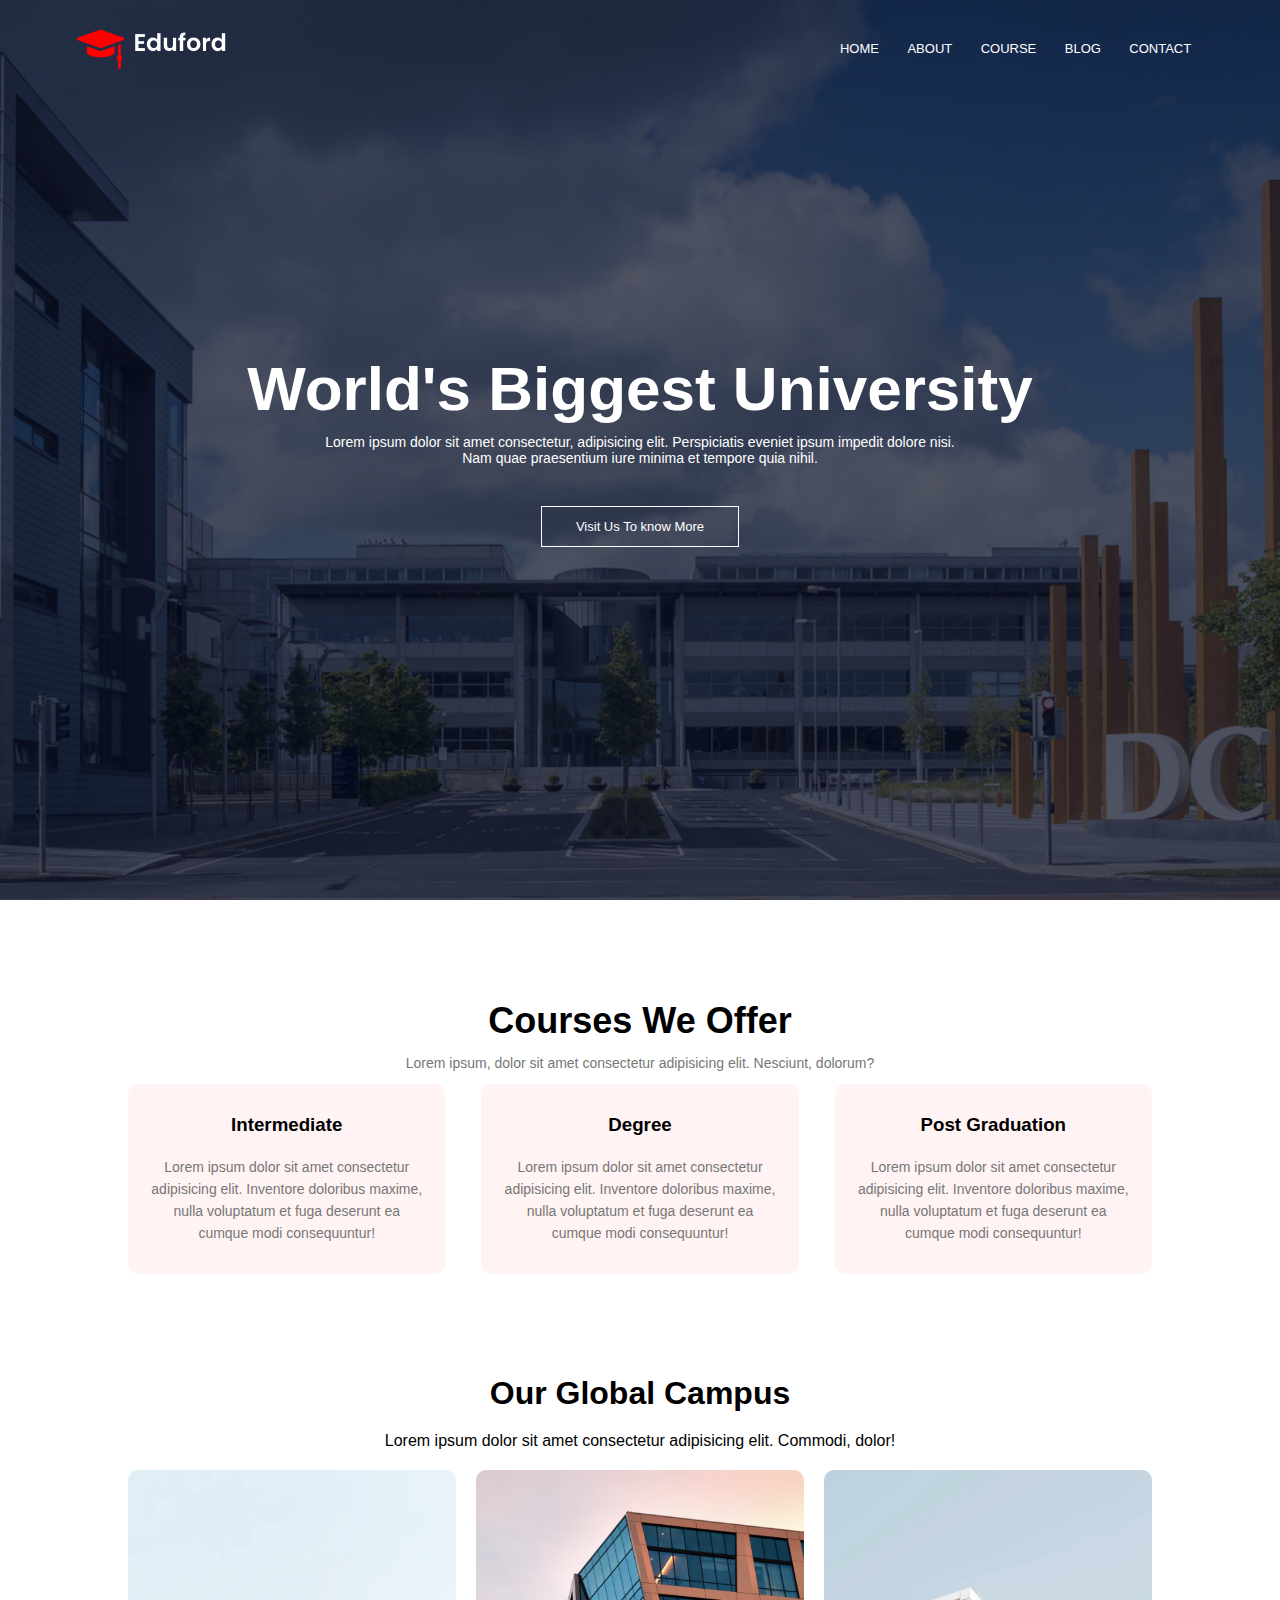
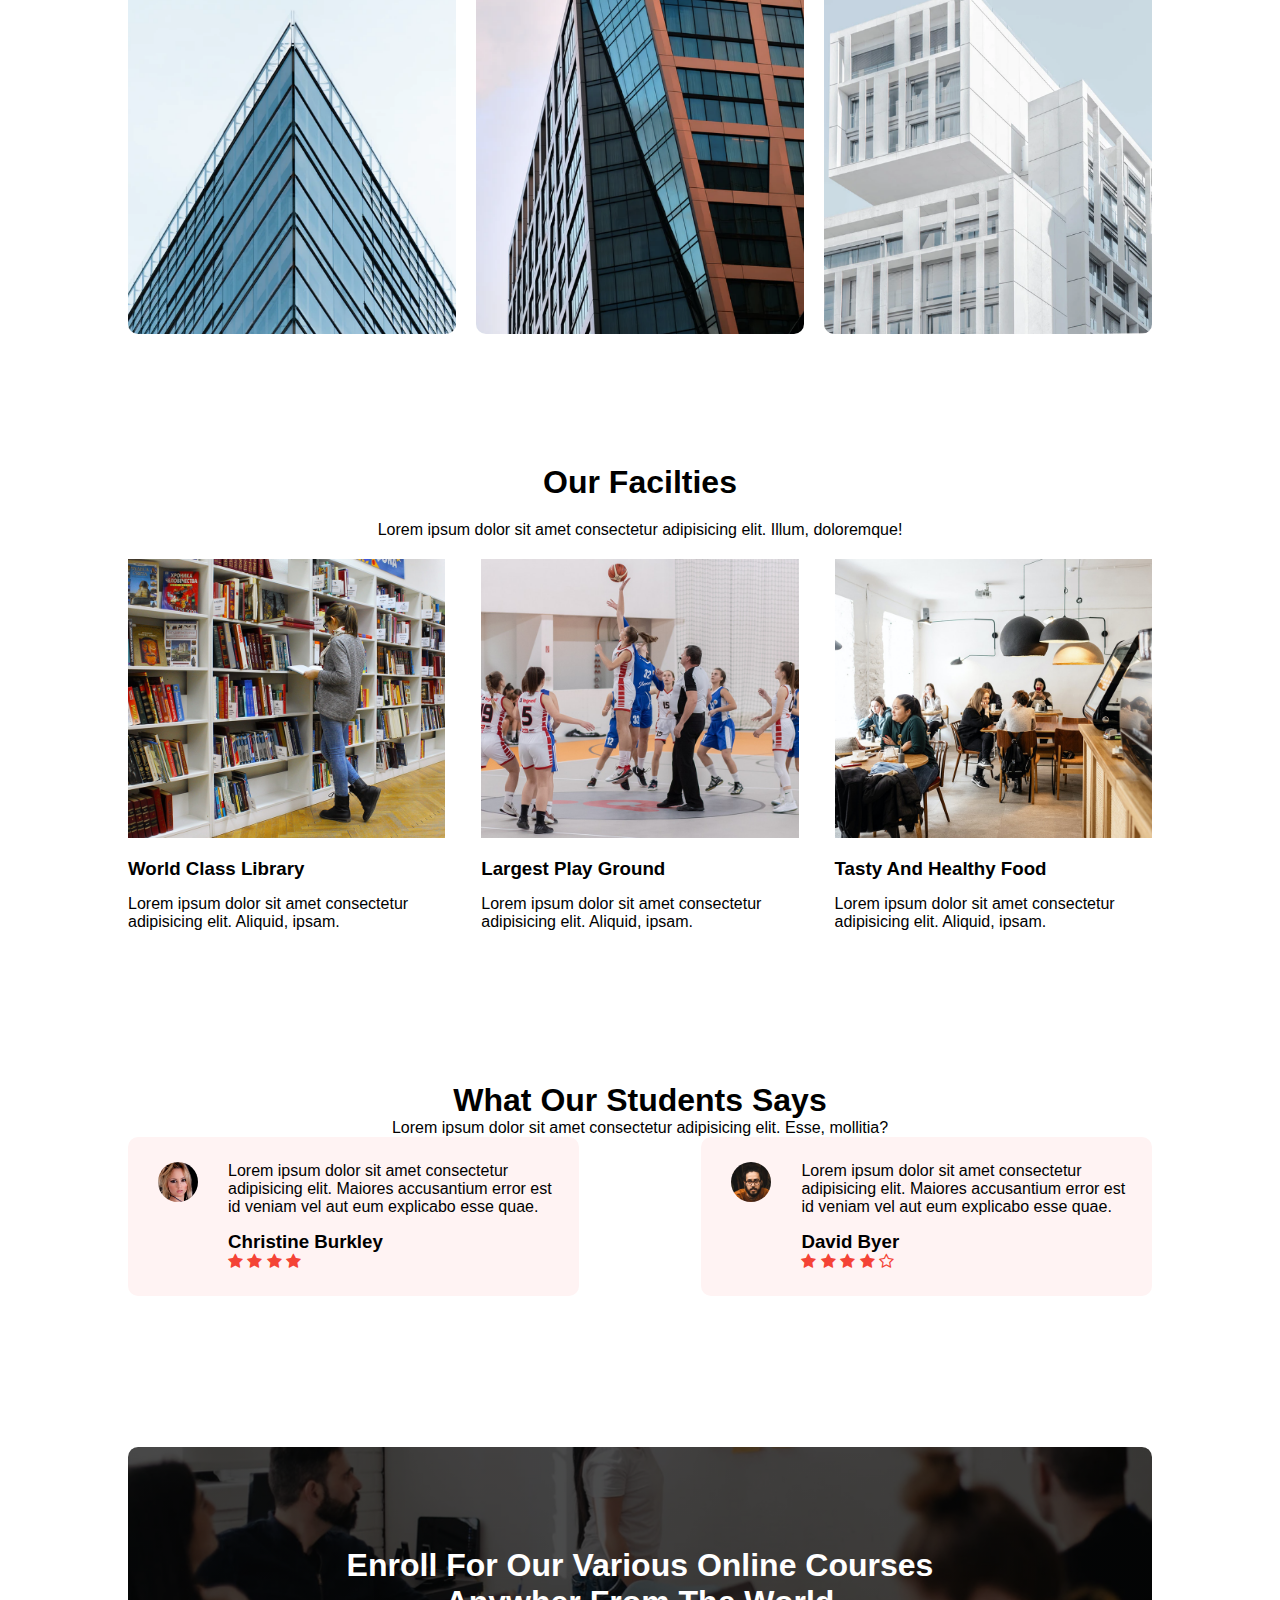
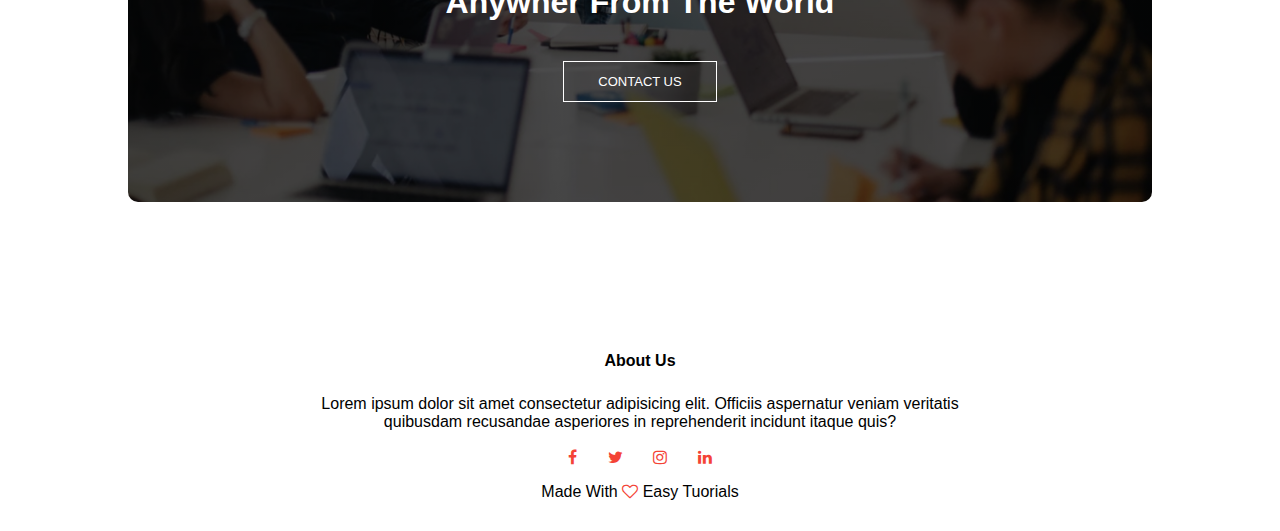
<file: index.html>
<!DOCTYPE html>
<html lang="en">
  <head>
    <meta charset="UTF-8" />
    <meta name="viewport" content="width=device-width, initial-scale=1.0" />
    <title>EDUFORD WEBSITE</title>
    <link rel="stylesheet" href="/assets/css/style.css" />
    <link
      href="//maxcdn.bootstrapcdn.com/font-awesome/4.1.0/css/font-awesome.min.css"
      rel="stylesheet"
    />
  </head>
  <body>
    <section class="header" id="navLinks">
      <nav>
        <a href="index.html"><img src="/assets/eduford_img/logo.png" /></a>
        <div class="nav-links">
          <i class="fa fa-times" onclick="hideMenu()"></i>
          <ul>
            <li><a href="index.html">HOME</a></li>
            <li><a href="about.html">ABOUT</a></li>
            <li><a href="cours.html">COURSE</a></li>
            <li><a href="blog.html">BLOG</a></li>
            <li><a href="contact.html">CONTACT</a></li>
          </ul>
        </div>
        <i class="fa fa-bars" onclick="showMenu()"></i>
      </nav>

      <div class="text-about">
        <h1>World's Biggest University</h1>
        <p>
          Lorem ipsum dolor sit amet consectetur, adipisicing elit. Perspiciatis
          eveniet ipsum impedit dolore nisi. <br />
          Nam quae praesentium iure minima et tempore quia nihil.
        </p>
        <a href="#" class="hero-btn">Visit Us To know More</a>
      </div>
    </section>

    <section class="course">
      <h1>Courses We Offer</h1>
      <p>
        Lorem ipsum, dolor sit amet consectetur adipisicing elit. Nesciunt,
        dolorum?
      </p>

      <div class="row">
        <div class="course-col">
          <h3>Intermediate</h3>
          <p>
            Lorem ipsum dolor sit amet consectetur adipisicing elit. Inventore
            doloribus maxime, nulla voluptatum et fuga deserunt ea cumque modi
            consequuntur!
          </p>
        </div>

        <div class="course-col">
          <h3>Degree</h3>
          <p>
            Lorem ipsum dolor sit amet consectetur adipisicing elit. Inventore
            doloribus maxime, nulla voluptatum et fuga deserunt ea cumque modi
            consequuntur!
          </p>
        </div>

        <div class="course-col">
          <h3>Post Graduation</h3>
          <p>
            Lorem ipsum dolor sit amet consectetur adipisicing elit. Inventore
            doloribus maxime, nulla voluptatum et fuga deserunt ea cumque modi
            consequuntur!
          </p>
        </div>
      </div>
    </section>

    <section class="campus">
      <h1>Our Global Campus</h1>
      <p>
        Lorem ipsum dolor sit amet consectetur adipisicing elit. Commodi, dolor!
      </p>

      <div class="row">
        <div class="campus-col">
          <img src="/assets/eduford_img/london.png" />
          <div class="layer">
            <h3>LONDON</h3>
          </div>
        </div>

        <div class="campus-col">
          <img src="/assets/eduford_img/newyork.png" />
          <div class="layer">
            <h3>NEW YORK</h3>
          </div>
        </div>

        <div class="campus-col">
          <img src="assets/eduford_img/washington.png" />
          <div class="layer">
            <h3>WASHINGTON</h3>
          </div>
        </div>
      </div>
    </section>

    <section class="facilities">
      <h1>Our Facilties</h1>
      <p>
        Lorem ipsum dolor sit amet consectetur adipisicing elit. Illum,
        doloremque!
      </p>

      <div class="row">
        <div class="facilities-col">
          <img src="/assets/eduford_img/library.png" />
          <h3>World Class Library</h3>
          <p>
            Lorem ipsum dolor sit amet consectetur adipisicing elit. Aliquid,
            ipsam.
          </p>
        </div>

        <div class="facilities-col">
          <img src="/assets/eduford_img/basketball.png" />
          <h3>Largest Play Ground</h3>
          <p>
            Lorem ipsum dolor sit amet consectetur adipisicing elit. Aliquid,
            ipsam.
          </p>
        </div>

        <div class="facilities-col">
          <img src="assets/eduford_img/cafeteria.png" />
          <h3>Tasty And Healthy Food</h3>
          <p>
            Lorem ipsum dolor sit amet consectetur adipisicing elit. Aliquid,
            ipsam.
          </p>
        </div>
      </div>
    </section>

    <section class="testiomonials">
      <h1>What Our Students Says</h1>
      <p>
        Lorem ipsum dolor sit amet consectetur adipisicing elit. Esse, mollitia?
      </p>

      <div class="row">
        <div class="testiomonials-col">
          <img src="/assets/eduford_img/user1.jpg" />
          <div>
            <p>
              Lorem ipsum dolor sit amet consectetur adipisicing elit. Maiores
              accusantium error est id veniam vel aut eum explicabo esse quae.
            </p>
            <h3>Christine Burkley</h3>
            <i class="fa fa-star"></i>
            <i class="fa fa-star"></i>
            <i class="fa fa-star"></i>
            <i class="fa fa-star"></i>
            <i class="fa fa-star--o"></i>
          </div>
        </div>

        <div class="testiomonials-col">
          <img src="/assets/eduford_img/user2.jpg" />
          <div>
            <p>
              Lorem ipsum dolor sit amet consectetur adipisicing elit. Maiores
              accusantium error est id veniam vel aut eum explicabo esse quae.
            </p>
            <h3>David Byer</h3>
            <i class="fa fa-star"></i>
            <i class="fa fa-star"></i>
            <i class="fa fa-star"></i>
            <i class="fa fa-star"></i>
            <i class="fa fa-star-o"></i>
          </div>
        </div>
      </div>
    </section>

    <section class="cta">
      <h1>
        Enroll For Our Various Online Courses <br />Anywher From The World
      </h1>
      <a href="" class="hero-btn">CONTACT US</a>
    </section>

    <section class="footer">
      <h4>About Us</h4>
      <p>
        Lorem ipsum dolor sit amet consectetur adipisicing elit. Officiis
        aspernatur veniam veritatis <br />
        quibusdam recusandae asperiores in reprehenderit incidunt itaque quis?
      </p>
      <div class="icons">
        <i class="fa fa-facebook"></i>
        <i class="fa fa-twitter"></i>
        <i class="fa fa-instagram"></i>
        <i class="fa fa-linkedin"></i>
      </div>
      <p>Made With <i class="fa fa-heart-o"></i> Easy Tuorials</p>
    </section>
    <script src="/assets/js/app.js"></script>
  </body>
</html>
</file>
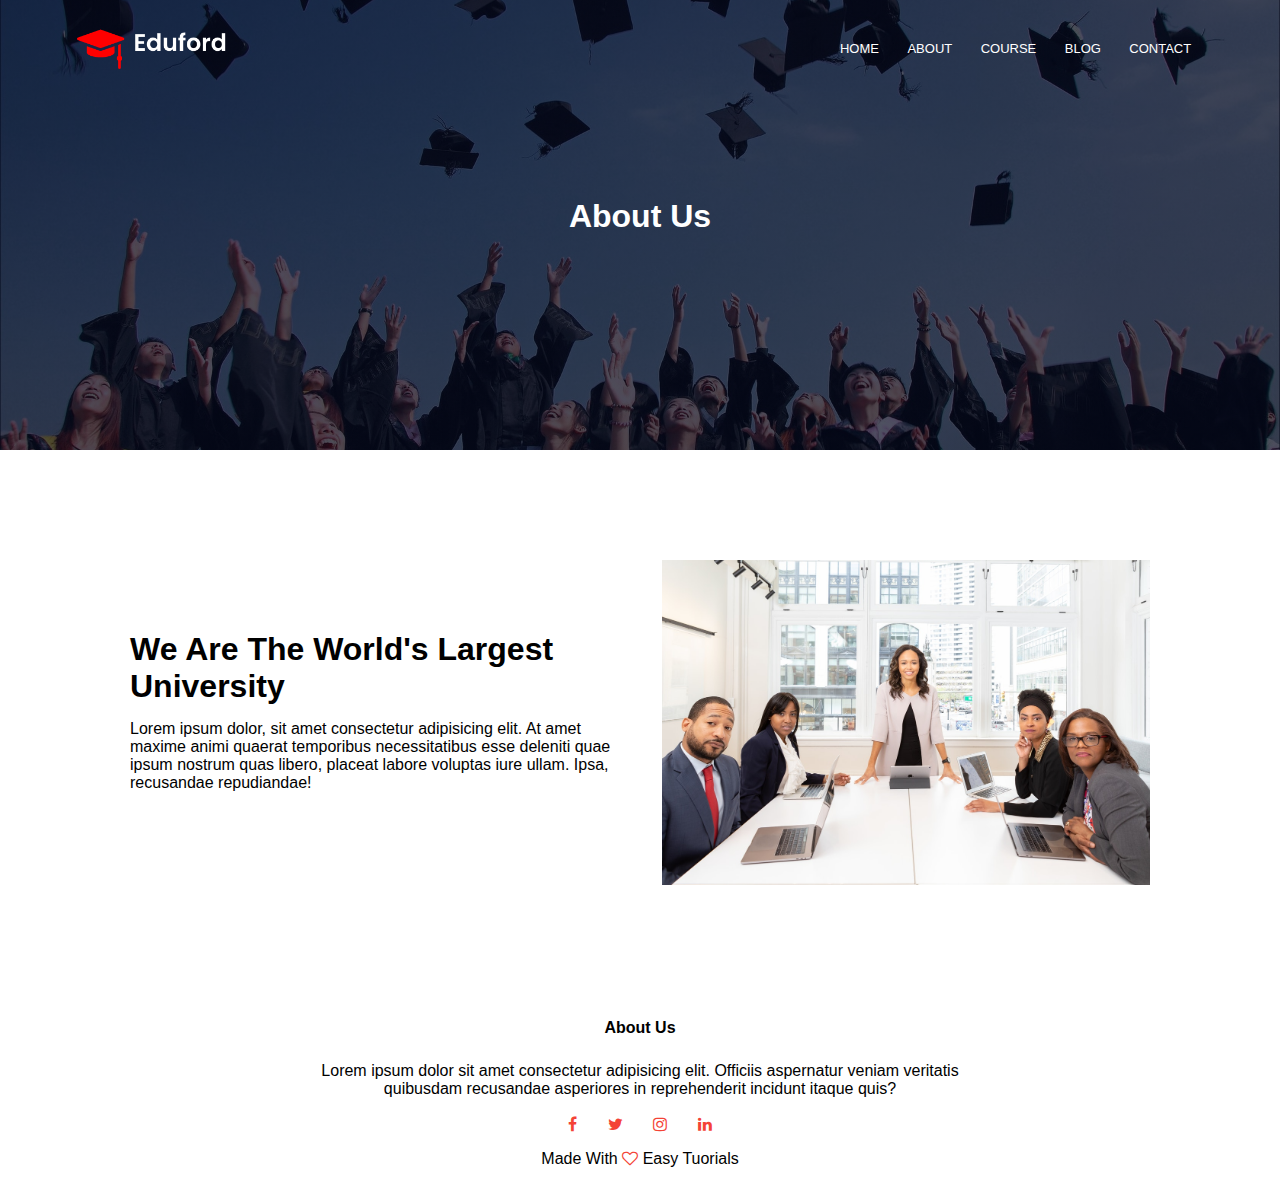
<file: about.html>
<!DOCTYPE html>
<html lang="en">
  <head>
    <meta charset="UTF-8" />
    <meta name="viewport" content="width=device-width, initial-scale=1.0" />
    <title>EDUFORD WEBSITE</title>
    <link rel="stylesheet" href="/assets/css/style.css" />
    <link
      href="//maxcdn.bootstrapcdn.com/font-awesome/4.1.0/css/font-awesome.min.css"
      rel="stylesheet"
    />
  </head>
  <body>
    <section class="sub-header" id="navLinks">
      <nav>
        <a href="index.html"><img src="/assets/eduford_img/logo.png" /></a>
        <div class="nav-links">
          <i class="fa fa-times" onclick="hideMenu()"></i>
          <ul>
            <li><a href="index.html">HOME</a></li>
            <li><a href="about.html">ABOUT</a></li>
            <li><a href="cours.html">COURSE</a></li>
            <li><a href="blog.html">BLOG</a></li>
            <li><a href="contact.html">CONTACT</a></li>
          </ul>
        </div>

        <i class="fa fa-bars" onclick="showMenu()"></i>
      </nav>
      <h1>About Us</h1>
    </section>

    <section class="about-us">
      <div class="row">
        <div class="about-col">
          <h1>We Are The World's Largest University</h1>
          <p>
            Lorem ipsum dolor, sit amet consectetur adipisicing elit. At amet
            maxime animi quaerat temporibus necessitatibus esse deleniti quae
            ipsum nostrum quas libero, placeat labore voluptas iure ullam. Ipsa,
            recusandae repudiandae!
          </p>
        </div>
        <div class="about-col">
          <img src="/assets/eduford_img/about.jpg" />
        </div>
      </div>
    </section>

    <section class="footer">
      <h4>About Us</h4>
      <p>
        Lorem ipsum dolor sit amet consectetur adipisicing elit. Officiis
        aspernatur veniam veritatis <br />
        quibusdam recusandae asperiores in reprehenderit incidunt itaque quis?
      </p>
      <div class="icons">
        <i class="fa fa-facebook"></i>
        <i class="fa fa-twitter"></i>
        <i class="fa fa-instagram"></i>
        <i class="fa fa-linkedin"></i>
      </div>
      <p>Made With <i class="fa fa-heart-o"></i> Easy Tuorials</p>
    </section>
    <script src="/assets/js/app.js"></script>
  </body>
</html>
</file>
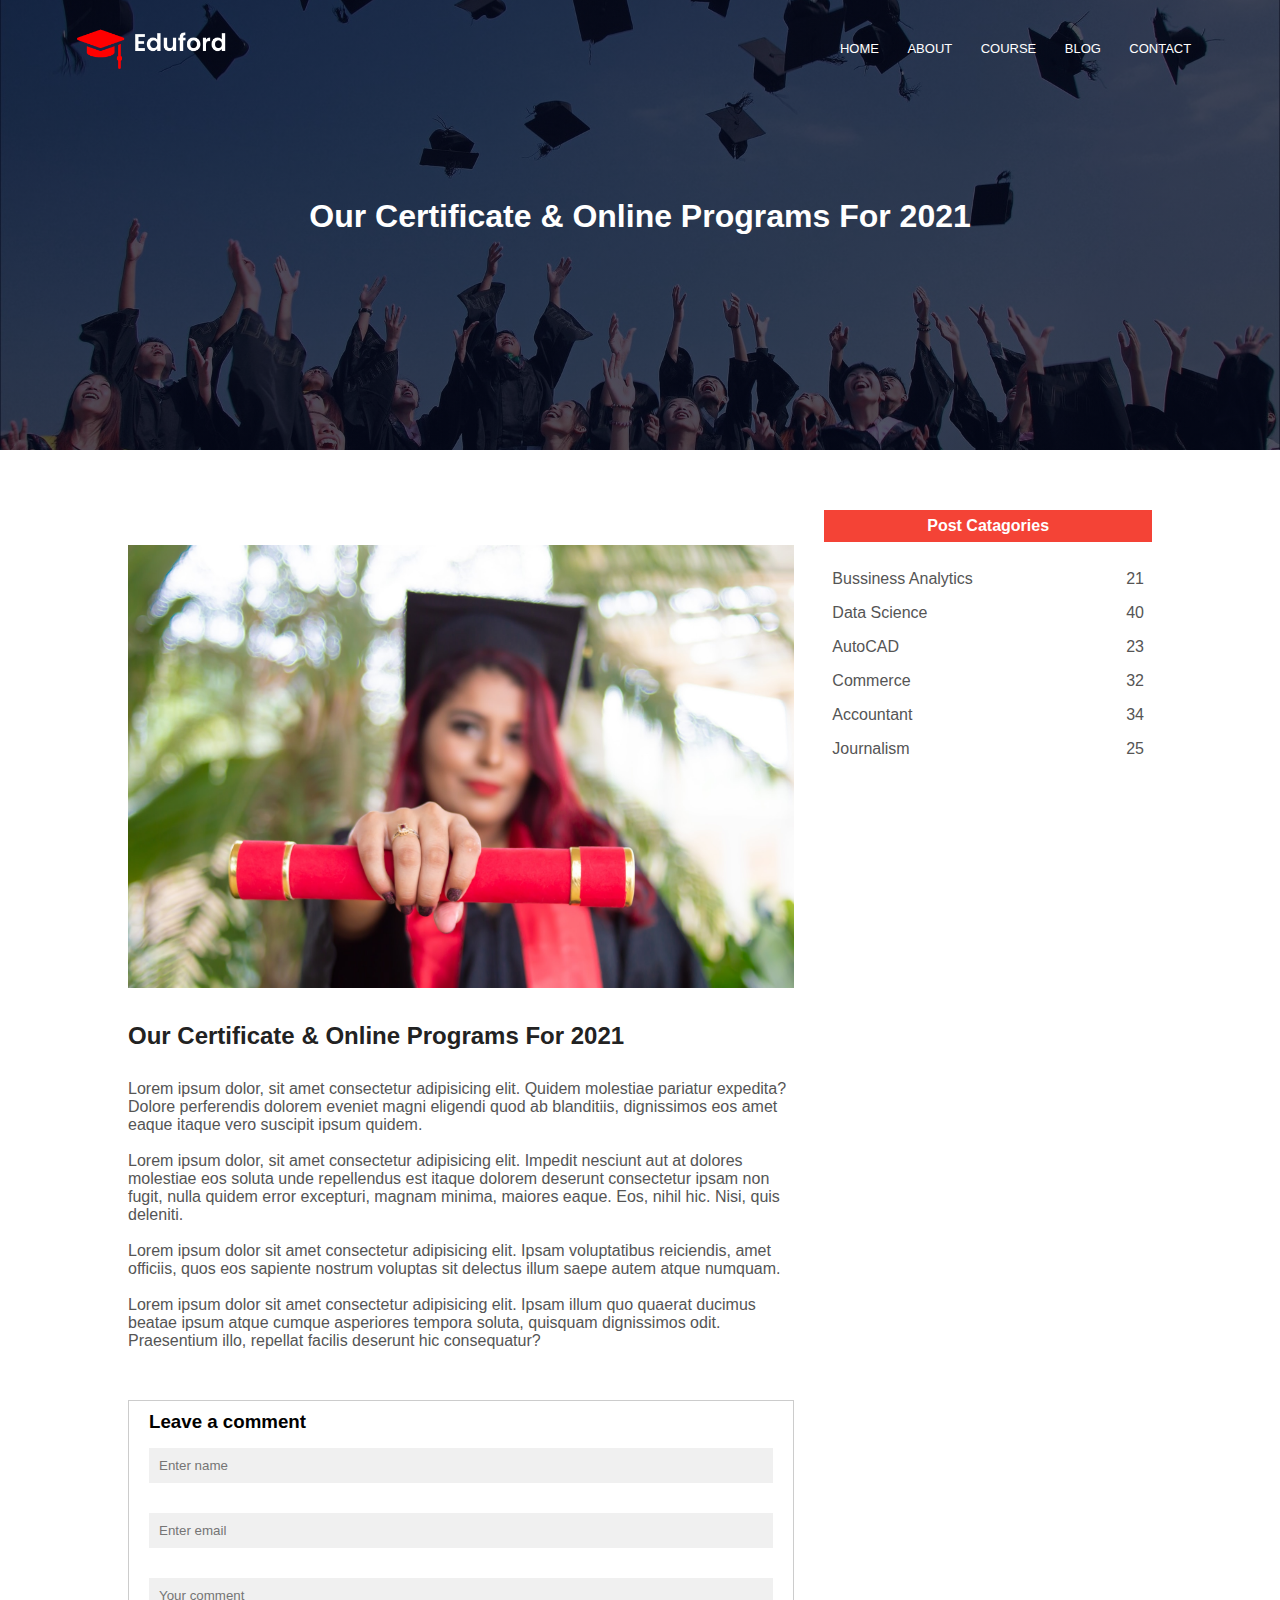
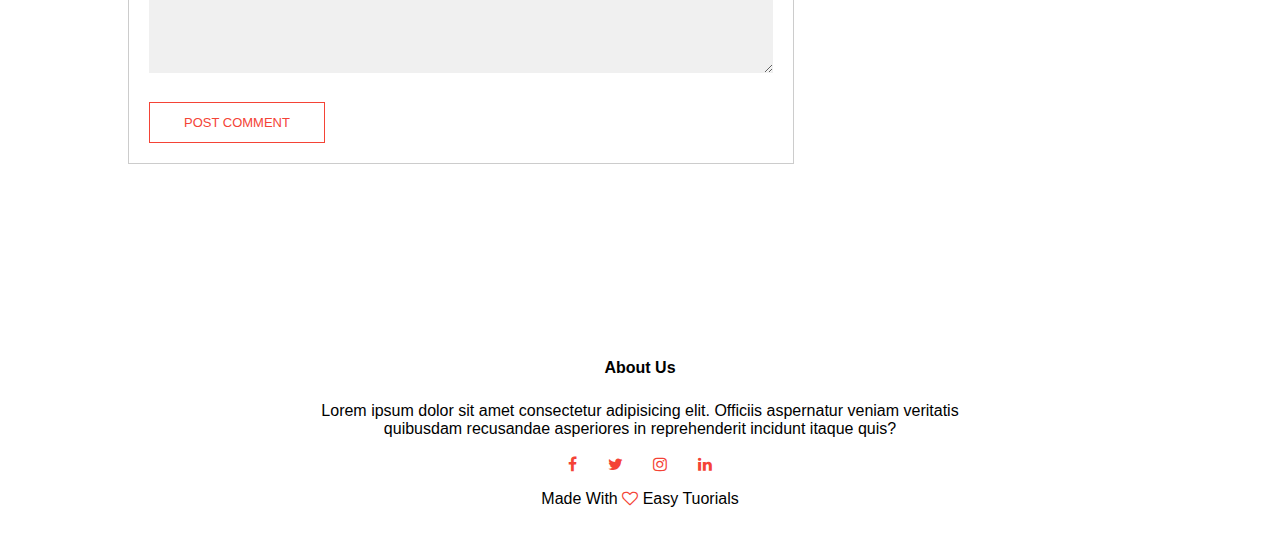
<file: blog.html>
<!DOCTYPE html>
<html lang="en">
  <head>
    <meta charset="UTF-8" />
    <meta name="viewport" content="width=device-width, initial-scale=1.0" />
    <title>EDUFORD WEBSITE</title>
    <link rel="stylesheet" href="/assets/css/style.css" />
    <link
      href="//maxcdn.bootstrapcdn.com/font-awesome/4.1.0/css/font-awesome.min.css"
      rel="stylesheet"
    />
  </head>
  <body>
    <section class="sub-header" id="navLinks">
      <nav>
        <a href="index.html"><img src="/assets/eduford_img/logo.png" /></a>
        <div class="nav-links">
          <i class="fa fa-times" onclick="hideMenu()"></i>
          <ul>
            <li><a href="index.html">HOME</a></li>
            <li><a href="about.html">ABOUT</a></li>
            <li><a href="cours.html">COURSE</a></li>
            <li><a href="blog.html">BLOG</a></li>
            <li><a href="contact.html">CONTACT</a></li>
          </ul>
        </div>
        <i class="fa fa-bars" onclick="showMenu()"></i>
      </nav>
      <h1>Our Certificate & Online Programs For 2021</h1>
    </section>

    <section class="blog">
      <div class="row">
        <div class="blog-left">
          <img src="/assets/eduford_img/certificate.jpg" />
          <h2>Our Certificate & Online Programs For 2021</h2>
          <p>
            Lorem ipsum dolor, sit amet consectetur adipisicing elit. Quidem
            molestiae pariatur expedita? Dolore perferendis dolorem eveniet
            magni eligendi quod ab blanditiis, dignissimos eos amet eaque itaque
            vero suscipit ipsum quidem.
          </p>
          <br />
          <p>
            Lorem ipsum dolor, sit amet consectetur adipisicing elit. Impedit
            nesciunt aut at dolores molestiae eos soluta unde repellendus est
            itaque dolorem deserunt consectetur ipsam non fugit, nulla quidem
            error excepturi, magnam minima, maiores eaque. Eos, nihil hic. Nisi,
            quis deleniti.
          </p>
          <br />
          <p>
            Lorem ipsum dolor sit amet consectetur adipisicing elit. Ipsam
            voluptatibus reiciendis, amet officiis, quos eos sapiente nostrum
            voluptas sit delectus illum saepe autem atque numquam.
          </p>
          <br />
          <p>
            Lorem ipsum dolor sit amet consectetur adipisicing elit. Ipsam illum
            quo quaerat ducimus beatae ipsum atque cumque asperiores tempora
            soluta, quisquam dignissimos odit. Praesentium illo, repellat
            facilis deserunt hic consequatur?
          </p>
          <div class="comment-box">
            <h3>Leave a comment</h3>

            <form class="comment-form">
              <input type="text" placeholder="Enter name" />
              <input type="email" placeholder="Enter email" />
              <textarea rows="5" placeholder="Your comment"></textarea>
              <button type="submit" class="hero-btn red-btn">
                POST COMMENT
              </button>
            </form>
          </div>
        </div>

        <div class="blog-right">
          <h3>Post Catagories</h3>
          <div>
            <span>Bussiness Analytics</span>
            <span>21</span>
          </div>

          <div>
            <span>Data Science</span>
            <span>40</span>
          </div>

          <div>
            <span>AutoCAD</span>
            <span>23</span>
          </div>

          <div>
            <span>Commerce</span>
            <span>32</span>
          </div>

          <div>
            <span>Accountant</span>
            <span>34</span>
          </div>

          <div>
            <span>Journalism</span>
            <span>25</span>
          </div>
        </div>
      </div>
    </section>

    <section class="footer">
      <h4>About Us</h4>
      <p>
        Lorem ipsum dolor sit amet consectetur adipisicing elit. Officiis
        aspernatur veniam veritatis <br />
        quibusdam recusandae asperiores in reprehenderit incidunt itaque quis?
      </p>
      <div class="icons">
        <i class="fa fa-facebook"></i>
        <i class="fa fa-twitter"></i>
        <i class="fa fa-instagram"></i>
        <i class="fa fa-linkedin"></i>
      </div>
      <p>Made With <i class="fa fa-heart-o"></i> Easy Tuorials</p>
    </section>

    <script src="/assets/js/app.js"></script>
  </body>
</html>
</file>
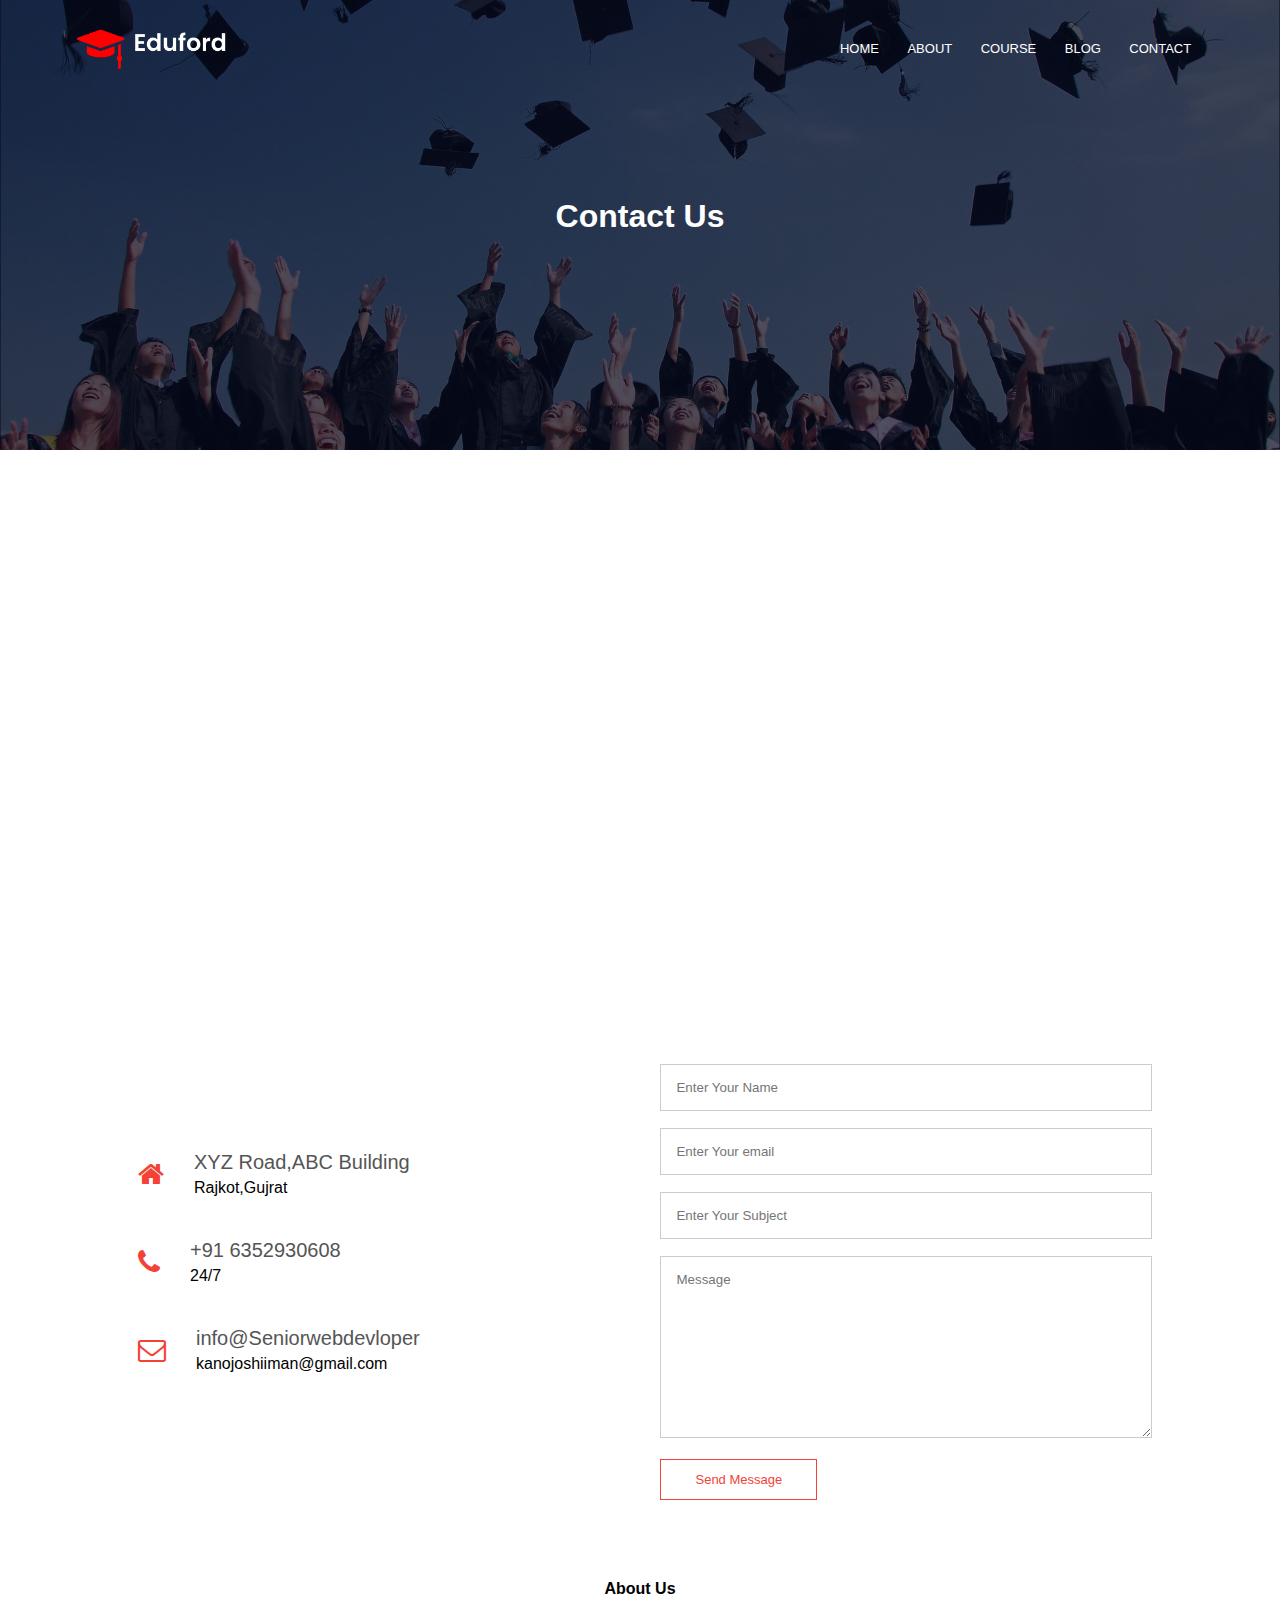
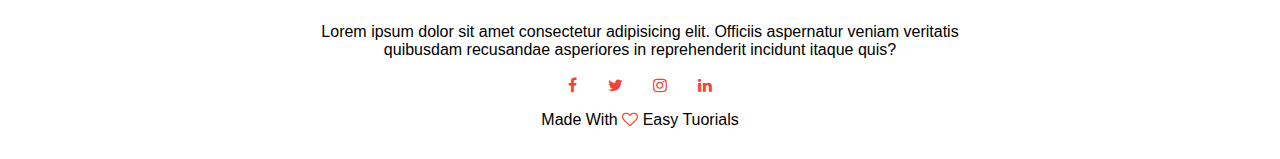
<file: contact.html>
<!DOCTYPE html>
<html lang="en">
  <head>
    <meta charset="UTF-8" />
    <meta name="viewport" content="width=device-width, initial-scale=1.0" />
    <title>EDUFORD WEBSITE</title>
    <link rel="stylesheet" href="/assets/css/style.css" />
    <link
      href="//maxcdn.bootstrapcdn.com/font-awesome/4.1.0/css/font-awesome.min.css"
      rel="stylesheet"
    />
  </head>
  <body>
    <section class="sub-header" id="navLinks">
      <nav>
        <a href="index.html"><img src="/assets/eduford_img/logo.png" /></a>
        <div class="nav-links">
          <i class="fa fa-times" onclick="hideMenu()"></i>
          <ul>
            <li><a href="index.html">HOME</a></li>
            <li><a href="about.html">ABOUT</a></li>
            <li><a href="cours.html">COURSE</a></li>
            <li><a href="blog.html">BLOG</a></li>
            <li><a href="contact.html">CONTACT</a></li>
          </ul>
        </div>
        <i class="fa fa-bars" onclick="showMenu()"></i>
      </nav>
      <h1>Contact Us</h1>
    </section>

    <section class="location">
      <iframe
        src="https://www.google.com/maps/embed?pb=!1m18!1m12!1m3!1d118147.68689002132!2d70.73889416545614!3d22.27362502831972!2m3!1f0!2f0!3f0!3m2!1i1024!2i768!4f13.1!3m3!1m2!1s0x3959c98ac71cdf0f%3A0x76dd15cfbe93ad3b!2sRajkot%2C%20Gujarat!5e0!3m2!1sen!2sin!4v1709962761508!5m2!1sen!2sin"
        width="600"
        height="450"
        style="border: 0"
        allowfullscreen=""
        loading="lazy"
        referrerpolicy="no-referrer-when-downgrade"
      ></iframe>
    </section>

    <section class="contact-us">
      <div class="row">
        <div class="contact-col">
          <div>
            <i class="fa fa-home"></i>
            <span>
              <h5>XYZ Road,ABC Building</h5>
              <p>Rajkot,Gujrat</p>
            </span>
          </div>

          <div>
            <i class="fa fa-phone"></i>
            <span>
              <h5>+91 6352930608</h5>
              <p>24/7</p>
            </span>
          </div>

          <div>
            <i class="fa fa-envelope-o"></i>
            <span>
              <h5>info@Seniorwebdevloper</h5>
              <p>kanojoshiiman@gmail.com</p>
            </span>
          </div>
        </div>

        <div class="contact-col">
          <form action="">
            <input type="text" placeholder="Enter Your Name" required />
            <input type="email" placeholder="Enter Your email" required />
            <input type="text" placeholder="Enter Your Subject" required />
            <textarea rows="10" placeholder="Message" required></textarea>
            <button type="submit" class="hero-btn red-btn">Send Message</button>
          </form>
        </div>
      </div>
    </section>
    <section class="footer">
      <h4>About Us</h4>
      <p>
        Lorem ipsum dolor sit amet consectetur adipisicing elit. Officiis
        aspernatur veniam veritatis <br />
        quibusdam recusandae asperiores in reprehenderit incidunt itaque quis?
      </p>
      <div class="icons">
        <i class="fa fa-facebook"></i>
        <i class="fa fa-twitter"></i>
        <i class="fa fa-instagram"></i>
        <i class="fa fa-linkedin"></i>
      </div>
      <p>Made With <i class="fa fa-heart-o"></i> Easy Tuorials</p>
    </section>
    <script src="/assets/js/app.js"></script>
  </body>
</html>
</file>
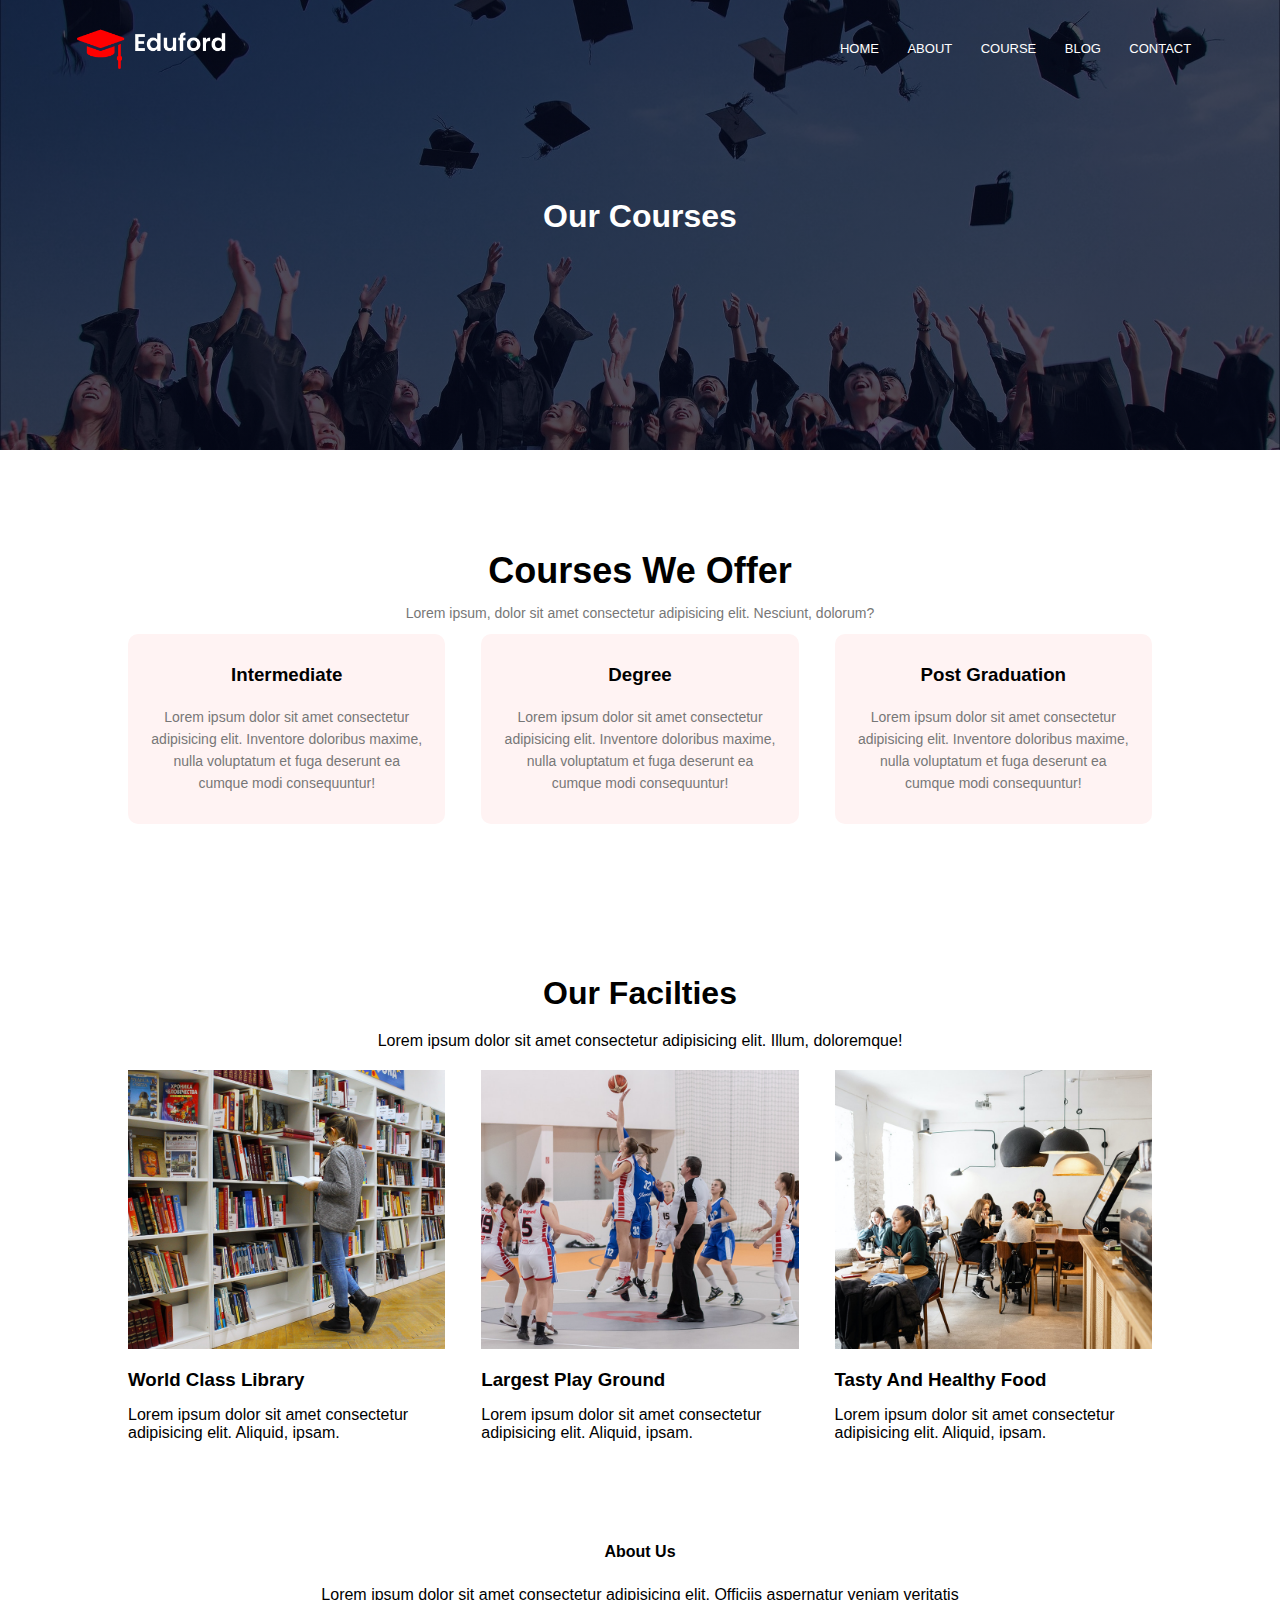
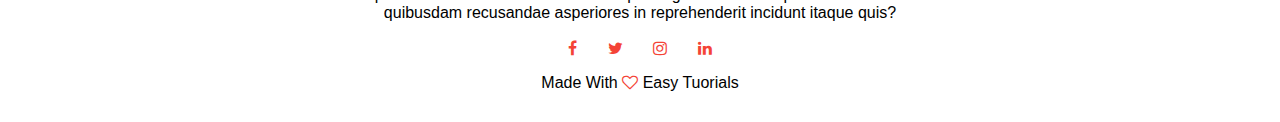
<file: cours.html>
<!DOCTYPE html>
<html lang="en">
  <head>
    <meta charset="UTF-8" />
    <meta name="viewport" content="width=device-width, initial-scale=1.0" />
    <title>EDUFORD WEBSITE</title>
    <link rel="stylesheet" href="/assets/css/style.css" />
    <link
      href="//maxcdn.bootstrapcdn.com/font-awesome/4.1.0/css/font-awesome.min.css"
      rel="stylesheet"
    />
  </head>
  <body>
    <section class="sub-header" id="navLinks">
      <nav>
        <a href="index.html"><img src="/assets/eduford_img/logo.png" /></a>
        <div class="nav-links">
          <i class="fa fa-times" onclick="hideMenu()"></i>
          <ul>
            <li><a href="index.html">HOME</a></li>
            <li><a href="about.html">ABOUT</a></li>
            <li><a href="cours.html">COURSE</a></li>
            <li><a href="blog.html">BLOG</a></li>
            <li><a href="contact.html">CONTACT</a></li>
          </ul>
        </div>
        <i class="fa fa-bars" onclick="showMenu()"></i>
      </nav>
      <h1>Our Courses</h1>
    </section>

    <section class="course">
      <h1>Courses We Offer</h1>
      <p>
        Lorem ipsum, dolor sit amet consectetur adipisicing elit. Nesciunt,
        dolorum?
      </p>

      <div class="row">
        <div class="course-col">
          <h3>Intermediate</h3>
          <p>
            Lorem ipsum dolor sit amet consectetur adipisicing elit. Inventore
            doloribus maxime, nulla voluptatum et fuga deserunt ea cumque modi
            consequuntur!
          </p>
        </div>

        <div class="course-col">
          <h3>Degree</h3>
          <p>
            Lorem ipsum dolor sit amet consectetur adipisicing elit. Inventore
            doloribus maxime, nulla voluptatum et fuga deserunt ea cumque modi
            consequuntur!
          </p>
        </div>

        <div class="course-col">
          <h3>Post Graduation</h3>
          <p>
            Lorem ipsum dolor sit amet consectetur adipisicing elit. Inventore
            doloribus maxime, nulla voluptatum et fuga deserunt ea cumque modi
            consequuntur!
          </p>
        </div>
      </div>
    </section>

    <section class="facilities">
      <h1>Our Facilties</h1>
      <p>
        Lorem ipsum dolor sit amet consectetur adipisicing elit. Illum,
        doloremque!
      </p>

      <div class="row">
        <div class="facilities-col">
          <img src="/assets/eduford_img/library.png" />
          <h3>World Class Library</h3>
          <p>
            Lorem ipsum dolor sit amet consectetur adipisicing elit. Aliquid,
            ipsam.
          </p>
        </div>

        <div class="facilities-col">
          <img src="/assets/eduford_img/basketball.png" />
          <h3>Largest Play Ground</h3>
          <p>
            Lorem ipsum dolor sit amet consectetur adipisicing elit. Aliquid,
            ipsam.
          </p>
        </div>

        <div class="facilities-col">
          <img src="assets/eduford_img/cafeteria.png" />
          <h3>Tasty And Healthy Food</h3>
          <p>
            Lorem ipsum dolor sit amet consectetur adipisicing elit. Aliquid,
            ipsam.
          </p>
        </div>
      </div>
    </section>

    <section class="footer">
      <h4>About Us</h4>
      <p>
        Lorem ipsum dolor sit amet consectetur adipisicing elit. Officiis
        aspernatur veniam veritatis <br />
        quibusdam recusandae asperiores in reprehenderit incidunt itaque quis?
      </p>
      <div class="icons">
        <i class="fa fa-facebook"></i>
        <i class="fa fa-twitter"></i>
        <i class="fa fa-instagram"></i>
        <i class="fa fa-linkedin"></i>
      </div>
      <p>Made With <i class="fa fa-heart-o"></i> Easy Tuorials</p>
    </section>
    <script src="/assets/js/app.js"></script>
  </body>
</html>
</file>
<file: assets/css/style.css>
* {
    margin: 0;
    padding: 0;
    box-sizing: border-box;
    font-family: Arial, Helvetica, sans-serif;
}

html,
body {
    width: 100%;
    height: 100%;
}

.header {
    min-height: 100vh;
    width: 100%;
    background-image: linear-gradient(rgba(4, 9, 30, 0.7), rgba(4, 9, 30, 0.7)), url(/assets/eduford_img/banner.png);
    background-position: center;
    background-size: cover;
    position: relative;
}

nav {
    display: flex;
    align-items: center;
    justify-content: space-between;
    padding: 2% 6%;
}

nav img {
    width: 150px;
}

.nav-links {
    flex: 1;
    text-align: right;
}

.nav-links ul li {
    list-style: none;
    display: inline-block;
    padding: 8px 12px;
    position: relative;
}

.nav-links ul li a {
    text-decoration: none;
    color: #fff;
    font-size: 13px;
}

.nav-links ul li::after {
    content: '';
    width: 0%;
    height: 2px;
    background-color: #f44336;
    display: block;
    margin: auto;
    transition: .4s;
}

.nav-links ul li:hover::after {
    width: 100%;
}

.text-about {
    width: 90%;
    color: #fff;
    position: absolute;
    top: 50%;
    left: 50%;
    transform: translate(-50%, -50%);
    text-align: center;
}

.text-about h1 {
    font-size: 62px;
}

.text-about p {
    margin: 10px 0 40px;
    font-size: 14px;
    color: #fff;
}

.hero-btn {
    display: inline-block;
    text-decoration: none;
    color: #fff;
    border: 1px solid #fff;
    padding: 12px 34px;
    font-size: 13px;
    background: transparent;
    position: relative;
    cursor: pointer;
    transition: 1s;
}

.hero-btn:hover {
    border: 1px solid #f44336;
    background: #f44336;

}

nav .fa {
    display: none;
}

@media(max-width:700px) {
    .text-about h1 {
        font-size: 20px;
    }

    .nav-links ul li {
        display: block;

    }

    .nav-links {
        position: fixed;
        background: #f44336 !important;
        height: 100vh;
        width: 100%;
        top: 0%;
        left: 100%;
        text-align: left;
        z-index: 2;
        transition: 1s;
    }

    nav .fa {
        display: block;
        color: #fff;
        margin: 10px;
        font-size: 22px;
        cursor: pointer;
    }

    .nav-links ul {
        padding: 30px;
    }
}

.course {
    width: 80%;
    margin: auto;
    display: block;
    text-align: center;
    padding-top: 100px;
}

.course h1 {
    font-size: 36px;
    font-weight: 600;
}

.course p {
    color: #777;
    font-size: 14px;
    font-weight: 300;
    line-height: 22px;
    padding: 10px;
}

.row {
    display: flex;
    align-items: center;
    justify-content: space-between;
}

.course-col {
    flex-basis: 31%;
    background: #fff3f3;
    border-radius: 10px;
    margin-bottom: 5%;
    padding: 20px 12px;
    box-sizing: border-box;
}

.course-col h3 {
    text-align: center;
    font-weight: 600;
    margin: 10px 0;
}

.course-col:hover {
    box-shadow: 0 0 20px 0px rgba(0, 0, 0, 0.2);
}

@media(max-width:700px) {
    .row {
        flex-direction: column;

    }
}

.campus {
    width: 80%;
    margin: auto;
    text-align: center;
    padding-top: 50px;
}

.campus p {
    padding: 20px;
}

.campus-col {
    flex-basis: 32%;
    border-radius: 10px;
    margin-bottom: 30px;
    position: relative;
    overflow: hidden;
}

.campus-col img {
    width: 100%;
    display: block;
}

.layer {
    background: transparent;
    height: 100%;
    width: 100%;
    position: absolute;
    top: 0;
    left: 0;
    transition: .5s;
}

.layer:hover {
    background: rgba(226, 0, 0, 0.7);
}

.layer h3 {
    width: 100%;
    font-weight: 500;
    color: #fff;
    font-size: 26px;
    bottom: 0;
    left: 50%;
    transform: translateX(-50%);
    position: absolute;
    opacity: 0;
    transition: .5s;
}

.layer:hover h3 {
    bottom: 49%;
    opacity: 1;
}

.facilities {
    width: 80%;
    margin: auto;
    text-align: center;
    padding-top: 100px;
}

.facilities p {
    padding: 20px;
}

.facilities-col {
    flex-basis: 31%;
    border-radius: 10px;
    margin-bottom: 5%;
    text-align: left;
}

.facilities-col img {
    width: 100%;
}

.facilities-col p {
    padding: 0;
}

.facilities-col h3 {
    margin-top: 16px;
    text-align: left;
    margin-bottom: 15px;
}

.testiomonials {
    width: 80%;
    margin: auto;
    text-align: center;
    padding-top: 100px;
}

.testiomonials-col {
    flex-basis: 44%;
    border-radius: 10px;
    margin-bottom: 5%;
    text-align: left;
    background: #fff3f3;
    padding: 25px;
    cursor: pointer;
    display: flex;
}

.testiomonials-col img {
    height: 40px;
    margin-left: 5px;
    margin-right: 30px;
    border-radius: 50%;
}

.testiomonials-col p {
    padding: 0;
}

.testiomonials-col h3 {
    margin-top: 15px;
    text-align: left;
}

.testiomonials-col .fa {
    color: #f44336;
}

@media(max-width:700px) {
    .testiomonials-col img {
        margin-left: 0;
        margin-right: 15px;
    }
}

.cta {
    margin: 100px auto;
    width: 80%;
    background-image: linear-gradient(rgba(0, 0, 0, 0.7), rgba(0, 0, 0, 0.7)), url("/assets/eduford_img/banner2.jpg");
    background-position: center;
    background-size: cover;
    border-radius: 10px;
    text-align: center;
    padding: 100px 0;
}

.cta h1 {
    color: #fff;
    margin-bottom: 40px;
    padding: 0;
}

@media(max-width:700px) {
    .cta h1 {
        font-size: 24px;
    }
}

.footer {
    width: 100%;
    text-align: center;
    padding: 30px 0;
}

.footer h4 {
    margin-bottom: 25px;
    margin-top: 20px;
    font-weight: 600;
}

.icons .fa {
    color: #f44336;
    margin: 0 13px;
    cursor: pointer;
    padding: 18px 0;
}

.fa-heart-o {
    color: #f44336;
}

.sub-header {
    height: 50vh;
    width: 100%;
    background-image: linear-gradient(rgba(4, 9, 30, 0.7), rgba(4, 9, 30, 0.7)), url("/assets/eduford_img/background.jpg");
    background-position: center;
    background-size: cover;
    text-align: center;
    color: #fff;
}

.sub-header h1 {
    margin-top: 100px;
}

.about-us {
    width: 80%;
    margin: auto;
    padding-top: 80px;
    padding-bottom: 50px;
}

.about-col {
    flex-basis: 48%;
    padding: 30px 2px;
}

.about-col img {
    width: 100%;
}

.about-col h1 {
    padding-top: 0;
}

.about-col p {
    padding: 15px 0 25px;
}

.red-btn {
    border: 1px solid #f44336;
    background: transparent;
    color: #f44336;
}

.red-btn:hover {
    color: #fff;
}

.blog {
    width: 80%;
    margin: auto;
    padding: 60px 0;
}

.blog-left {
    flex-basis: 65%;
}

.blog-left img {
    width: 100%;
}

.blog-left h2 {
    color: #222;
    font-weight: 600;
    margin: 30px 0;
}

.blog-left p {
    color: #555;
    padding: 0;
}

.blog-right {
    flex-basis: 32%;
    padding-bottom: 1083px;
}

.blog-right h3 {
    background: #f44336;
    color: #fff;
    padding: 7px 0;
    text-align: center;
    font-size: 16px;
    margin-bottom: 20px;
}

.blog-right div {
    display: flex;
    align-items: center;
    justify-content: space-between;
    color: #555;
    padding: 8px;
    box-sizing: border-box;
}

.comment-box {
    border: 1px solid #ccc;
    margin: 50px 0;
    padding: 10px 20px;
}

.comment-box h3 {
    text-align: left;
}

.comment-form input,
.comment-form textarea {
    width: 100%;
    padding: 10px;
    margin: 15px 0;
    box-sizing: border-box;
    border: none;
    background: #f0f0f0;
}

.comment-form button {
    margin: 10px 0;
}

@media(max-width:700px) {
    .sub-header {
        font-size: 24px;
    }
}

.location {
    width: 80%;
    margin: auto;
    padding: 80px 0;
}

.location iframe {
    width: 100%;
}

.contact-us {
    width: 80%;
    margin: auto;
    /* text-align: center; */
}

.contact-col {
    flex-basis: 48%;
    margin-bottom: 30px;
}

.contact-col div {
    display: flex;
    align-items: center;
    margin-bottom: 40px;
    /* gap: 20px; */
}

.contact-col div .fa {
    font-size: 28px;
    color: #f44336;
    margin: 10px;
    margin-right: 30px;
}

.contact-col div p {
    padding: 0;
}

.contact-col div h5 {
    font-size: 20px;
    margin-bottom: 5px;
    color: #555;
    font-weight: 400;
}

.contact-col input,
.contact-col textarea {
    width: 100%;
    padding: 15px;
    margin-bottom: 17px;
    outline: none;
    border: 1px solid #ccc;
    box-sizing: border-box;

}
</file>
